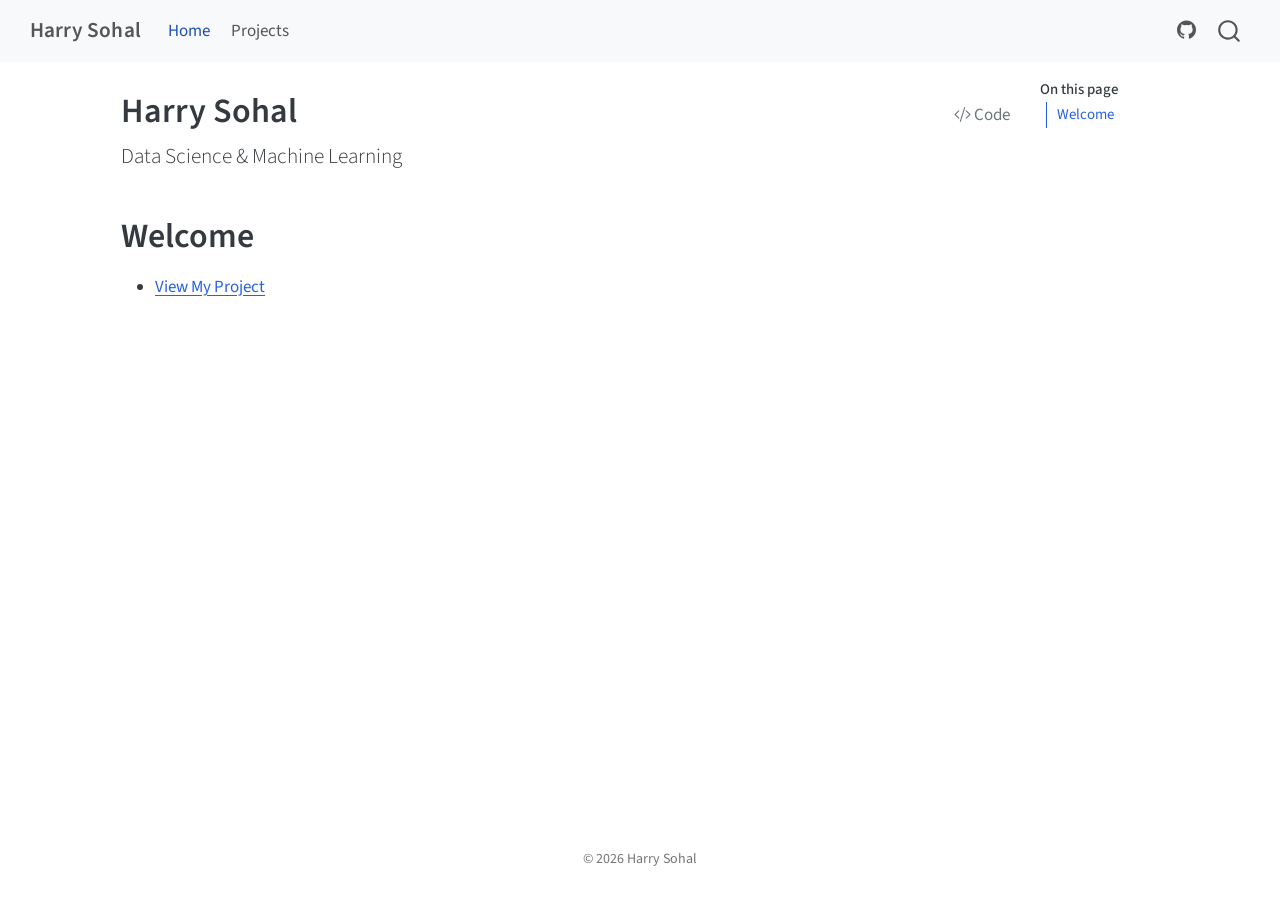
<file: docs/index.html>
<!DOCTYPE html>
<html xmlns="http://www.w3.org/1999/xhtml" lang="en" xml:lang="en"><head>

<meta charset="utf-8">
<meta name="generator" content="quarto-1.5.57">

<meta name="viewport" content="width=device-width, initial-scale=1.0, user-scalable=yes">


<title>Harry Sohal</title>
<style>
code{white-space: pre-wrap;}
span.smallcaps{font-variant: small-caps;}
div.columns{display: flex; gap: min(4vw, 1.5em);}
div.column{flex: auto; overflow-x: auto;}
div.hanging-indent{margin-left: 1.5em; text-indent: -1.5em;}
ul.task-list{list-style: none;}
ul.task-list li input[type="checkbox"] {
  width: 0.8em;
  margin: 0 0.8em 0.2em -1em; /* quarto-specific, see https://github.com/quarto-dev/quarto-cli/issues/4556 */ 
  vertical-align: middle;
}
/* CSS for syntax highlighting */
pre > code.sourceCode { white-space: pre; position: relative; }
pre > code.sourceCode > span { line-height: 1.25; }
pre > code.sourceCode > span:empty { height: 1.2em; }
.sourceCode { overflow: visible; }
code.sourceCode > span { color: inherit; text-decoration: inherit; }
div.sourceCode { margin: 1em 0; }
pre.sourceCode { margin: 0; }
@media screen {
div.sourceCode { overflow: auto; }
}
@media print {
pre > code.sourceCode { white-space: pre-wrap; }
pre > code.sourceCode > span { display: inline-block; text-indent: -5em; padding-left: 5em; }
}
pre.numberSource code
  { counter-reset: source-line 0; }
pre.numberSource code > span
  { position: relative; left: -4em; counter-increment: source-line; }
pre.numberSource code > span > a:first-child::before
  { content: counter(source-line);
    position: relative; left: -1em; text-align: right; vertical-align: baseline;
    border: none; display: inline-block;
    -webkit-touch-callout: none; -webkit-user-select: none;
    -khtml-user-select: none; -moz-user-select: none;
    -ms-user-select: none; user-select: none;
    padding: 0 4px; width: 4em;
  }
pre.numberSource { margin-left: 3em;  padding-left: 4px; }
div.sourceCode
  {   }
@media screen {
pre > code.sourceCode > span > a:first-child::before { text-decoration: underline; }
}
</style>


<script src="site_libs/quarto-nav/quarto-nav.js"></script>
<script src="site_libs/quarto-nav/headroom.min.js"></script>
<script src="site_libs/clipboard/clipboard.min.js"></script>
<script src="site_libs/quarto-search/autocomplete.umd.js"></script>
<script src="site_libs/quarto-search/fuse.min.js"></script>
<script src="site_libs/quarto-search/quarto-search.js"></script>
<meta name="quarto:offset" content="./">
<script src="site_libs/quarto-html/quarto.js"></script>
<script src="site_libs/quarto-html/popper.min.js"></script>
<script src="site_libs/quarto-html/tippy.umd.min.js"></script>
<script src="site_libs/quarto-html/anchor.min.js"></script>
<link href="site_libs/quarto-html/tippy.css" rel="stylesheet">
<link href="site_libs/quarto-html/quarto-syntax-highlighting.css" rel="stylesheet" id="quarto-text-highlighting-styles">
<script src="site_libs/bootstrap/bootstrap.min.js"></script>
<link href="site_libs/bootstrap/bootstrap-icons.css" rel="stylesheet">
<link href="site_libs/bootstrap/bootstrap.min.css" rel="stylesheet" id="quarto-bootstrap" data-mode="light">
<script id="quarto-search-options" type="application/json">{
  "location": "navbar",
  "copy-button": false,
  "collapse-after": 3,
  "panel-placement": "end",
  "type": "overlay",
  "limit": 50,
  "keyboard-shortcut": [
    "f",
    "/",
    "s"
  ],
  "show-item-context": false,
  "language": {
    "search-no-results-text": "No results",
    "search-matching-documents-text": "matching documents",
    "search-copy-link-title": "Copy link to search",
    "search-hide-matches-text": "Hide additional matches",
    "search-more-match-text": "more match in this document",
    "search-more-matches-text": "more matches in this document",
    "search-clear-button-title": "Clear",
    "search-text-placeholder": "",
    "search-detached-cancel-button-title": "Cancel",
    "search-submit-button-title": "Submit",
    "search-label": "Search"
  }
}</script>
<style>html{ scroll-behavior: smooth; }</style>


<link rel="stylesheet" href="styles.css">
</head>

<body class="nav-fixed">

<div id="quarto-search-results"></div>
  <header id="quarto-header" class="headroom fixed-top">
    <nav class="navbar navbar-expand-lg " data-bs-theme="dark">
      <div class="navbar-container container-fluid">
      <div class="navbar-brand-container mx-auto">
    <a class="navbar-brand" href="./index.html">
    <span class="navbar-title">Harry Sohal</span>
    </a>
  </div>
            <div id="quarto-search" class="" title="Search"></div>
          <button class="navbar-toggler" type="button" data-bs-toggle="collapse" data-bs-target="#navbarCollapse" aria-controls="navbarCollapse" role="menu" aria-expanded="false" aria-label="Toggle navigation" onclick="if (window.quartoToggleHeadroom) { window.quartoToggleHeadroom(); }">
  <span class="navbar-toggler-icon"></span>
</button>
          <div class="collapse navbar-collapse" id="navbarCollapse">
            <ul class="navbar-nav navbar-nav-scroll me-auto">
  <li class="nav-item">
    <a class="nav-link active" href="./index.html" aria-current="page"> 
<span class="menu-text">Home</span></a>
  </li>  
  <li class="nav-item">
    <a class="nav-link" href="./Stat_learning_final_paper.html"> 
<span class="menu-text">Projects</span></a>
  </li>  
</ul>
            <ul class="navbar-nav navbar-nav-scroll ms-auto">
  <li class="nav-item compact">
    <a class="nav-link" href="https://github.com/Harry-2099"> <i class="bi bi-github" role="img" aria-label="GitHub">
</i> 
<span class="menu-text"></span></a>
  </li>  
</ul>
          </div> <!-- /navcollapse -->
            <div class="quarto-navbar-tools">
</div>
      </div> <!-- /container-fluid -->
    </nav>
</header>
<!-- content -->
<div id="quarto-content" class="quarto-container page-columns page-rows-contents page-layout-article page-navbar">
<!-- sidebar -->
<!-- margin-sidebar -->
    <div id="quarto-margin-sidebar" class="sidebar margin-sidebar">
        <nav id="TOC" role="doc-toc" class="toc-active">
    <h2 id="toc-title">On this page</h2>
   
  <ul>
  <li><a href="#welcome" id="toc-welcome" class="nav-link active" data-scroll-target="#welcome">Welcome</a></li>
  </ul>
</nav>
    </div>
<!-- main -->
<main class="content" id="quarto-document-content">

<header id="title-block-header" class="quarto-title-block default">
<div class="quarto-title">
<div class="quarto-title-block"><div><h1 class="title">Harry Sohal</h1><button type="button" class="btn code-tools-button" id="quarto-code-tools-source"><i class="bi"></i> Code</button></div></div>
<p class="subtitle lead">Data Science &amp; Machine Learning</p>
</div>



<div class="quarto-title-meta">

    
  
    
  </div>
  


</header>


<section id="welcome" class="level1">
<h1>Welcome</h1>
<ul>
<li><a href="Stat_learning_final_paper.html">View My Project</a></li>
</ul>


<!-- -->

</section>

</main> <!-- /main -->
<script id="quarto-html-after-body" type="application/javascript">
window.document.addEventListener("DOMContentLoaded", function (event) {
  const toggleBodyColorMode = (bsSheetEl) => {
    const mode = bsSheetEl.getAttribute("data-mode");
    const bodyEl = window.document.querySelector("body");
    if (mode === "dark") {
      bodyEl.classList.add("quarto-dark");
      bodyEl.classList.remove("quarto-light");
    } else {
      bodyEl.classList.add("quarto-light");
      bodyEl.classList.remove("quarto-dark");
    }
  }
  const toggleBodyColorPrimary = () => {
    const bsSheetEl = window.document.querySelector("link#quarto-bootstrap");
    if (bsSheetEl) {
      toggleBodyColorMode(bsSheetEl);
    }
  }
  toggleBodyColorPrimary();  
  const icon = "";
  const anchorJS = new window.AnchorJS();
  anchorJS.options = {
    placement: 'right',
    icon: icon
  };
  anchorJS.add('.anchored');
  const isCodeAnnotation = (el) => {
    for (const clz of el.classList) {
      if (clz.startsWith('code-annotation-')) {                     
        return true;
      }
    }
    return false;
  }
  const onCopySuccess = function(e) {
    // button target
    const button = e.trigger;
    // don't keep focus
    button.blur();
    // flash "checked"
    button.classList.add('code-copy-button-checked');
    var currentTitle = button.getAttribute("title");
    button.setAttribute("title", "Copied!");
    let tooltip;
    if (window.bootstrap) {
      button.setAttribute("data-bs-toggle", "tooltip");
      button.setAttribute("data-bs-placement", "left");
      button.setAttribute("data-bs-title", "Copied!");
      tooltip = new bootstrap.Tooltip(button, 
        { trigger: "manual", 
          customClass: "code-copy-button-tooltip",
          offset: [0, -8]});
      tooltip.show();    
    }
    setTimeout(function() {
      if (tooltip) {
        tooltip.hide();
        button.removeAttribute("data-bs-title");
        button.removeAttribute("data-bs-toggle");
        button.removeAttribute("data-bs-placement");
      }
      button.setAttribute("title", currentTitle);
      button.classList.remove('code-copy-button-checked');
    }, 1000);
    // clear code selection
    e.clearSelection();
  }
  const getTextToCopy = function(trigger) {
      const codeEl = trigger.previousElementSibling.cloneNode(true);
      for (const childEl of codeEl.children) {
        if (isCodeAnnotation(childEl)) {
          childEl.remove();
        }
      }
      return codeEl.innerText;
  }
  const clipboard = new window.ClipboardJS('.code-copy-button:not([data-in-quarto-modal])', {
    text: getTextToCopy
  });
  clipboard.on('success', onCopySuccess);
  if (window.document.getElementById('quarto-embedded-source-code-modal')) {
    // For code content inside modals, clipBoardJS needs to be initialized with a container option
    // TODO: Check when it could be a function (https://github.com/zenorocha/clipboard.js/issues/860)
    const clipboardModal = new window.ClipboardJS('.code-copy-button[data-in-quarto-modal]', {
      text: getTextToCopy,
      container: window.document.getElementById('quarto-embedded-source-code-modal')
    });
    clipboardModal.on('success', onCopySuccess);
  }
  const viewSource = window.document.getElementById('quarto-view-source') ||
                     window.document.getElementById('quarto-code-tools-source');
  if (viewSource) {
    const sourceUrl = viewSource.getAttribute("data-quarto-source-url");
    viewSource.addEventListener("click", function(e) {
      if (sourceUrl) {
        // rstudio viewer pane
        if (/\bcapabilities=\b/.test(window.location)) {
          window.open(sourceUrl);
        } else {
          window.location.href = sourceUrl;
        }
      } else {
        const modal = new bootstrap.Modal(document.getElementById('quarto-embedded-source-code-modal'));
        modal.show();
      }
      return false;
    });
  }
  function toggleCodeHandler(show) {
    return function(e) {
      const detailsSrc = window.document.querySelectorAll(".cell > details > .sourceCode");
      for (let i=0; i<detailsSrc.length; i++) {
        const details = detailsSrc[i].parentElement;
        if (show) {
          details.open = true;
        } else {
          details.removeAttribute("open");
        }
      }
      const cellCodeDivs = window.document.querySelectorAll(".cell > .sourceCode");
      const fromCls = show ? "hidden" : "unhidden";
      const toCls = show ? "unhidden" : "hidden";
      for (let i=0; i<cellCodeDivs.length; i++) {
        const codeDiv = cellCodeDivs[i];
        if (codeDiv.classList.contains(fromCls)) {
          codeDiv.classList.remove(fromCls);
          codeDiv.classList.add(toCls);
        } 
      }
      return false;
    }
  }
  const hideAllCode = window.document.getElementById("quarto-hide-all-code");
  if (hideAllCode) {
    hideAllCode.addEventListener("click", toggleCodeHandler(false));
  }
  const showAllCode = window.document.getElementById("quarto-show-all-code");
  if (showAllCode) {
    showAllCode.addEventListener("click", toggleCodeHandler(true));
  }
    var localhostRegex = new RegExp(/^(?:http|https):\/\/localhost\:?[0-9]*\//);
    var mailtoRegex = new RegExp(/^mailto:/);
      var filterRegex = new RegExp('/' + window.location.host + '/');
    var isInternal = (href) => {
        return filterRegex.test(href) || localhostRegex.test(href) || mailtoRegex.test(href);
    }
    // Inspect non-navigation links and adorn them if external
 	var links = window.document.querySelectorAll('a[href]:not(.nav-link):not(.navbar-brand):not(.toc-action):not(.sidebar-link):not(.sidebar-item-toggle):not(.pagination-link):not(.no-external):not([aria-hidden]):not(.dropdown-item):not(.quarto-navigation-tool):not(.about-link)');
    for (var i=0; i<links.length; i++) {
      const link = links[i];
      if (!isInternal(link.href)) {
        // undo the damage that might have been done by quarto-nav.js in the case of
        // links that we want to consider external
        if (link.dataset.originalHref !== undefined) {
          link.href = link.dataset.originalHref;
        }
      }
    }
  function tippyHover(el, contentFn, onTriggerFn, onUntriggerFn) {
    const config = {
      allowHTML: true,
      maxWidth: 500,
      delay: 100,
      arrow: false,
      appendTo: function(el) {
          return el.parentElement;
      },
      interactive: true,
      interactiveBorder: 10,
      theme: 'quarto',
      placement: 'bottom-start',
    };
    if (contentFn) {
      config.content = contentFn;
    }
    if (onTriggerFn) {
      config.onTrigger = onTriggerFn;
    }
    if (onUntriggerFn) {
      config.onUntrigger = onUntriggerFn;
    }
    window.tippy(el, config); 
  }
  const noterefs = window.document.querySelectorAll('a[role="doc-noteref"]');
  for (var i=0; i<noterefs.length; i++) {
    const ref = noterefs[i];
    tippyHover(ref, function() {
      // use id or data attribute instead here
      let href = ref.getAttribute('data-footnote-href') || ref.getAttribute('href');
      try { href = new URL(href).hash; } catch {}
      const id = href.replace(/^#\/?/, "");
      const note = window.document.getElementById(id);
      if (note) {
        return note.innerHTML;
      } else {
        return "";
      }
    });
  }
  const xrefs = window.document.querySelectorAll('a.quarto-xref');
  const processXRef = (id, note) => {
    // Strip column container classes
    const stripColumnClz = (el) => {
      el.classList.remove("page-full", "page-columns");
      if (el.children) {
        for (const child of el.children) {
          stripColumnClz(child);
        }
      }
    }
    stripColumnClz(note)
    if (id === null || id.startsWith('sec-')) {
      // Special case sections, only their first couple elements
      const container = document.createElement("div");
      if (note.children && note.children.length > 2) {
        container.appendChild(note.children[0].cloneNode(true));
        for (let i = 1; i < note.children.length; i++) {
          const child = note.children[i];
          if (child.tagName === "P" && child.innerText === "") {
            continue;
          } else {
            container.appendChild(child.cloneNode(true));
            break;
          }
        }
        if (window.Quarto?.typesetMath) {
          window.Quarto.typesetMath(container);
        }
        return container.innerHTML
      } else {
        if (window.Quarto?.typesetMath) {
          window.Quarto.typesetMath(note);
        }
        return note.innerHTML;
      }
    } else {
      // Remove any anchor links if they are present
      const anchorLink = note.querySelector('a.anchorjs-link');
      if (anchorLink) {
        anchorLink.remove();
      }
      if (window.Quarto?.typesetMath) {
        window.Quarto.typesetMath(note);
      }
      // TODO in 1.5, we should make sure this works without a callout special case
      if (note.classList.contains("callout")) {
        return note.outerHTML;
      } else {
        return note.innerHTML;
      }
    }
  }
  for (var i=0; i<xrefs.length; i++) {
    const xref = xrefs[i];
    tippyHover(xref, undefined, function(instance) {
      instance.disable();
      let url = xref.getAttribute('href');
      let hash = undefined; 
      if (url.startsWith('#')) {
        hash = url;
      } else {
        try { hash = new URL(url).hash; } catch {}
      }
      if (hash) {
        const id = hash.replace(/^#\/?/, "");
        const note = window.document.getElementById(id);
        if (note !== null) {
          try {
            const html = processXRef(id, note.cloneNode(true));
            instance.setContent(html);
          } finally {
            instance.enable();
            instance.show();
          }
        } else {
          // See if we can fetch this
          fetch(url.split('#')[0])
          .then(res => res.text())
          .then(html => {
            const parser = new DOMParser();
            const htmlDoc = parser.parseFromString(html, "text/html");
            const note = htmlDoc.getElementById(id);
            if (note !== null) {
              const html = processXRef(id, note);
              instance.setContent(html);
            } 
          }).finally(() => {
            instance.enable();
            instance.show();
          });
        }
      } else {
        // See if we can fetch a full url (with no hash to target)
        // This is a special case and we should probably do some content thinning / targeting
        fetch(url)
        .then(res => res.text())
        .then(html => {
          const parser = new DOMParser();
          const htmlDoc = parser.parseFromString(html, "text/html");
          const note = htmlDoc.querySelector('main.content');
          if (note !== null) {
            // This should only happen for chapter cross references
            // (since there is no id in the URL)
            // remove the first header
            if (note.children.length > 0 && note.children[0].tagName === "HEADER") {
              note.children[0].remove();
            }
            const html = processXRef(null, note);
            instance.setContent(html);
          } 
        }).finally(() => {
          instance.enable();
          instance.show();
        });
      }
    }, function(instance) {
    });
  }
      let selectedAnnoteEl;
      const selectorForAnnotation = ( cell, annotation) => {
        let cellAttr = 'data-code-cell="' + cell + '"';
        let lineAttr = 'data-code-annotation="' +  annotation + '"';
        const selector = 'span[' + cellAttr + '][' + lineAttr + ']';
        return selector;
      }
      const selectCodeLines = (annoteEl) => {
        const doc = window.document;
        const targetCell = annoteEl.getAttribute("data-target-cell");
        const targetAnnotation = annoteEl.getAttribute("data-target-annotation");
        const annoteSpan = window.document.querySelector(selectorForAnnotation(targetCell, targetAnnotation));
        const lines = annoteSpan.getAttribute("data-code-lines").split(",");
        const lineIds = lines.map((line) => {
          return targetCell + "-" + line;
        })
        let top = null;
        let height = null;
        let parent = null;
        if (lineIds.length > 0) {
            //compute the position of the single el (top and bottom and make a div)
            const el = window.document.getElementById(lineIds[0]);
            top = el.offsetTop;
            height = el.offsetHeight;
            parent = el.parentElement.parentElement;
          if (lineIds.length > 1) {
            const lastEl = window.document.getElementById(lineIds[lineIds.length - 1]);
            const bottom = lastEl.offsetTop + lastEl.offsetHeight;
            height = bottom - top;
          }
          if (top !== null && height !== null && parent !== null) {
            // cook up a div (if necessary) and position it 
            let div = window.document.getElementById("code-annotation-line-highlight");
            if (div === null) {
              div = window.document.createElement("div");
              div.setAttribute("id", "code-annotation-line-highlight");
              div.style.position = 'absolute';
              parent.appendChild(div);
            }
            div.style.top = top - 2 + "px";
            div.style.height = height + 4 + "px";
            div.style.left = 0;
            let gutterDiv = window.document.getElementById("code-annotation-line-highlight-gutter");
            if (gutterDiv === null) {
              gutterDiv = window.document.createElement("div");
              gutterDiv.setAttribute("id", "code-annotation-line-highlight-gutter");
              gutterDiv.style.position = 'absolute';
              const codeCell = window.document.getElementById(targetCell);
              const gutter = codeCell.querySelector('.code-annotation-gutter');
              gutter.appendChild(gutterDiv);
            }
            gutterDiv.style.top = top - 2 + "px";
            gutterDiv.style.height = height + 4 + "px";
          }
          selectedAnnoteEl = annoteEl;
        }
      };
      const unselectCodeLines = () => {
        const elementsIds = ["code-annotation-line-highlight", "code-annotation-line-highlight-gutter"];
        elementsIds.forEach((elId) => {
          const div = window.document.getElementById(elId);
          if (div) {
            div.remove();
          }
        });
        selectedAnnoteEl = undefined;
      };
        // Handle positioning of the toggle
    window.addEventListener(
      "resize",
      throttle(() => {
        elRect = undefined;
        if (selectedAnnoteEl) {
          selectCodeLines(selectedAnnoteEl);
        }
      }, 10)
    );
    function throttle(fn, ms) {
    let throttle = false;
    let timer;
      return (...args) => {
        if(!throttle) { // first call gets through
            fn.apply(this, args);
            throttle = true;
        } else { // all the others get throttled
            if(timer) clearTimeout(timer); // cancel #2
            timer = setTimeout(() => {
              fn.apply(this, args);
              timer = throttle = false;
            }, ms);
        }
      };
    }
      // Attach click handler to the DT
      const annoteDls = window.document.querySelectorAll('dt[data-target-cell]');
      for (const annoteDlNode of annoteDls) {
        annoteDlNode.addEventListener('click', (event) => {
          const clickedEl = event.target;
          if (clickedEl !== selectedAnnoteEl) {
            unselectCodeLines();
            const activeEl = window.document.querySelector('dt[data-target-cell].code-annotation-active');
            if (activeEl) {
              activeEl.classList.remove('code-annotation-active');
            }
            selectCodeLines(clickedEl);
            clickedEl.classList.add('code-annotation-active');
          } else {
            // Unselect the line
            unselectCodeLines();
            clickedEl.classList.remove('code-annotation-active');
          }
        });
      }
  const findCites = (el) => {
    const parentEl = el.parentElement;
    if (parentEl) {
      const cites = parentEl.dataset.cites;
      if (cites) {
        return {
          el,
          cites: cites.split(' ')
        };
      } else {
        return findCites(el.parentElement)
      }
    } else {
      return undefined;
    }
  };
  var bibliorefs = window.document.querySelectorAll('a[role="doc-biblioref"]');
  for (var i=0; i<bibliorefs.length; i++) {
    const ref = bibliorefs[i];
    const citeInfo = findCites(ref);
    if (citeInfo) {
      tippyHover(citeInfo.el, function() {
        var popup = window.document.createElement('div');
        citeInfo.cites.forEach(function(cite) {
          var citeDiv = window.document.createElement('div');
          citeDiv.classList.add('hanging-indent');
          citeDiv.classList.add('csl-entry');
          var biblioDiv = window.document.getElementById('ref-' + cite);
          if (biblioDiv) {
            citeDiv.innerHTML = biblioDiv.innerHTML;
          }
          popup.appendChild(citeDiv);
        });
        return popup.innerHTML;
      });
    }
  }
});
</script><div class="modal fade" id="quarto-embedded-source-code-modal" tabindex="-1" aria-labelledby="quarto-embedded-source-code-modal-label" aria-hidden="true"><div class="modal-dialog modal-dialog-scrollable"><div class="modal-content"><div class="modal-header"><h5 class="modal-title" id="quarto-embedded-source-code-modal-label">Source Code</h5><button class="btn-close" data-bs-dismiss="modal"></button></div><div class="modal-body"><div class="">
<div class="sourceCode" id="cb1" data-shortcodes="false"><pre class="sourceCode markdown code-with-copy"><code class="sourceCode markdown"><span id="cb1-1"><a href="#cb1-1" aria-hidden="true" tabindex="-1"></a><span class="co">---</span></span>
<span id="cb1-2"><a href="#cb1-2" aria-hidden="true" tabindex="-1"></a><span class="an">title:</span><span class="co"> "Harry Sohal"</span></span>
<span id="cb1-3"><a href="#cb1-3" aria-hidden="true" tabindex="-1"></a><span class="an">subtitle:</span><span class="co"> "Data Science &amp; Machine Learning"</span></span>
<span id="cb1-4"><a href="#cb1-4" aria-hidden="true" tabindex="-1"></a><span class="co">---</span></span>
<span id="cb1-5"><a href="#cb1-5" aria-hidden="true" tabindex="-1"></a></span>
<span id="cb1-6"><a href="#cb1-6" aria-hidden="true" tabindex="-1"></a><span class="fu"># Welcome</span></span>
<span id="cb1-7"><a href="#cb1-7" aria-hidden="true" tabindex="-1"></a></span>
<span id="cb1-8"><a href="#cb1-8" aria-hidden="true" tabindex="-1"></a><span class="ss">- </span><span class="co">[</span><span class="ot">View My Project</span><span class="co">](Stat_learning_final_paper.html)</span></span></code><button title="Copy to Clipboard" class="code-copy-button" data-in-quarto-modal=""><i class="bi"></i></button></pre></div>
</div></div></div></div></div>
</div> <!-- /content -->
<footer class="footer">
  <div class="nav-footer">
    <div class="nav-footer-left">
      &nbsp;
    </div>   
    <div class="nav-footer-center">
<p>© 2026 Harry Sohal</p>
</div>
    <div class="nav-footer-right">
      &nbsp;
    </div>
  </div>
</footer>




<script src="site_libs/quarto-html/zenscroll-min.js"></script>
</body></html>
</file>
<file: docs/site_libs/quarto-html/tippy.css>
.tippy-box[data-animation=fade][data-state=hidden]{opacity:0}[data-tippy-root]{max-width:calc(100vw - 10px)}.tippy-box{position:relative;background-color:#333;color:#fff;border-radius:4px;font-size:14px;line-height:1.4;white-space:normal;outline:0;transition-property:transform,visibility,opacity}.tippy-box[data-placement^=top]>.tippy-arrow{bottom:0}.tippy-box[data-placement^=top]>.tippy-arrow:before{bottom:-7px;left:0;border-width:8px 8px 0;border-top-color:initial;transform-origin:center top}.tippy-box[data-placement^=bottom]>.tippy-arrow{top:0}.tippy-box[data-placement^=bottom]>.tippy-arrow:before{top:-7px;left:0;border-width:0 8px 8px;border-bottom-color:initial;transform-origin:center bottom}.tippy-box[data-placement^=left]>.tippy-arrow{right:0}.tippy-box[data-placement^=left]>.tippy-arrow:before{border-width:8px 0 8px 8px;border-left-color:initial;right:-7px;transform-origin:center left}.tippy-box[data-placement^=right]>.tippy-arrow{left:0}.tippy-box[data-placement^=right]>.tippy-arrow:before{left:-7px;border-width:8px 8px 8px 0;border-right-color:initial;transform-origin:center right}.tippy-box[data-inertia][data-state=visible]{transition-timing-function:cubic-bezier(.54,1.5,.38,1.11)}.tippy-arrow{width:16px;height:16px;color:#333}.tippy-arrow:before{content:"";position:absolute;border-color:transparent;border-style:solid}.tippy-content{position:relative;padding:5px 9px;z-index:1}
</file>
<file: docs/site_libs/quarto-html/quarto-syntax-highlighting.css>
/* quarto syntax highlight colors */
:root {
  --quarto-hl-ot-color: #003B4F;
  --quarto-hl-at-color: #657422;
  --quarto-hl-ss-color: #20794D;
  --quarto-hl-an-color: #5E5E5E;
  --quarto-hl-fu-color: #4758AB;
  --quarto-hl-st-color: #20794D;
  --quarto-hl-cf-color: #003B4F;
  --quarto-hl-op-color: #5E5E5E;
  --quarto-hl-er-color: #AD0000;
  --quarto-hl-bn-color: #AD0000;
  --quarto-hl-al-color: #AD0000;
  --quarto-hl-va-color: #111111;
  --quarto-hl-bu-color: inherit;
  --quarto-hl-ex-color: inherit;
  --quarto-hl-pp-color: #AD0000;
  --quarto-hl-in-color: #5E5E5E;
  --quarto-hl-vs-color: #20794D;
  --quarto-hl-wa-color: #5E5E5E;
  --quarto-hl-do-color: #5E5E5E;
  --quarto-hl-im-color: #00769E;
  --quarto-hl-ch-color: #20794D;
  --quarto-hl-dt-color: #AD0000;
  --quarto-hl-fl-color: #AD0000;
  --quarto-hl-co-color: #5E5E5E;
  --quarto-hl-cv-color: #5E5E5E;
  --quarto-hl-cn-color: #8f5902;
  --quarto-hl-sc-color: #5E5E5E;
  --quarto-hl-dv-color: #AD0000;
  --quarto-hl-kw-color: #003B4F;
}

/* other quarto variables */
:root {
  --quarto-font-monospace: SFMono-Regular, Menlo, Monaco, Consolas, "Liberation Mono", "Courier New", monospace;
}

pre > code.sourceCode > span {
  color: #003B4F;
}

code span {
  color: #003B4F;
}

code.sourceCode > span {
  color: #003B4F;
}

div.sourceCode,
div.sourceCode pre.sourceCode {
  color: #003B4F;
}

code span.ot {
  color: #003B4F;
  font-style: inherit;
}

code span.at {
  color: #657422;
  font-style: inherit;
}

code span.ss {
  color: #20794D;
  font-style: inherit;
}

code span.an {
  color: #5E5E5E;
  font-style: inherit;
}

code span.fu {
  color: #4758AB;
  font-style: inherit;
}

code span.st {
  color: #20794D;
  font-style: inherit;
}

code span.cf {
  color: #003B4F;
  font-weight: bold;
  font-style: inherit;
}

code span.op {
  color: #5E5E5E;
  font-style: inherit;
}

code span.er {
  color: #AD0000;
  font-style: inherit;
}

code span.bn {
  color: #AD0000;
  font-style: inherit;
}

code span.al {
  color: #AD0000;
  font-style: inherit;
}

code span.va {
  color: #111111;
  font-style: inherit;
}

code span.bu {
  font-style: inherit;
}

code span.ex {
  font-style: inherit;
}

code span.pp {
  color: #AD0000;
  font-style: inherit;
}

code span.in {
  color: #5E5E5E;
  font-style: inherit;
}

code span.vs {
  color: #20794D;
  font-style: inherit;
}

code span.wa {
  color: #5E5E5E;
  font-style: italic;
}

code span.do {
  color: #5E5E5E;
  font-style: italic;
}

code span.im {
  color: #00769E;
  font-style: inherit;
}

code span.ch {
  color: #20794D;
  font-style: inherit;
}

code span.dt {
  color: #AD0000;
  font-style: inherit;
}

code span.fl {
  color: #AD0000;
  font-style: inherit;
}

code span.co {
  color: #5E5E5E;
  font-style: inherit;
}

code span.cv {
  color: #5E5E5E;
  font-style: italic;
}

code span.cn {
  color: #8f5902;
  font-style: inherit;
}

code span.sc {
  color: #5E5E5E;
  font-style: inherit;
}

code span.dv {
  color: #AD0000;
  font-style: inherit;
}

code span.kw {
  color: #003B4F;
  font-weight: bold;
  font-style: inherit;
}

.prevent-inlining {
  content: "</";
}

/*# sourceMappingURL=debc5d5d77c3f9108843748ff7464032.css.map */
</file>
<file: docs/styles.css>
/* light touch — Quarto themes already look good, this just refines a few things */

.navbar-title {
  font-weight: 600;
  letter-spacing: 0.2px;
}

/* tighten the listing cards a touch */
.quarto-listing .card {
  border-radius: 10px;
}

/* make tables from your report (similarity lookups, etc.) sit cleanly */
table {
  font-size: 0.92rem;
}

/* code fold buttons less obtrusive */
.code-fold {
  border-radius: 6px;
}
</file>
